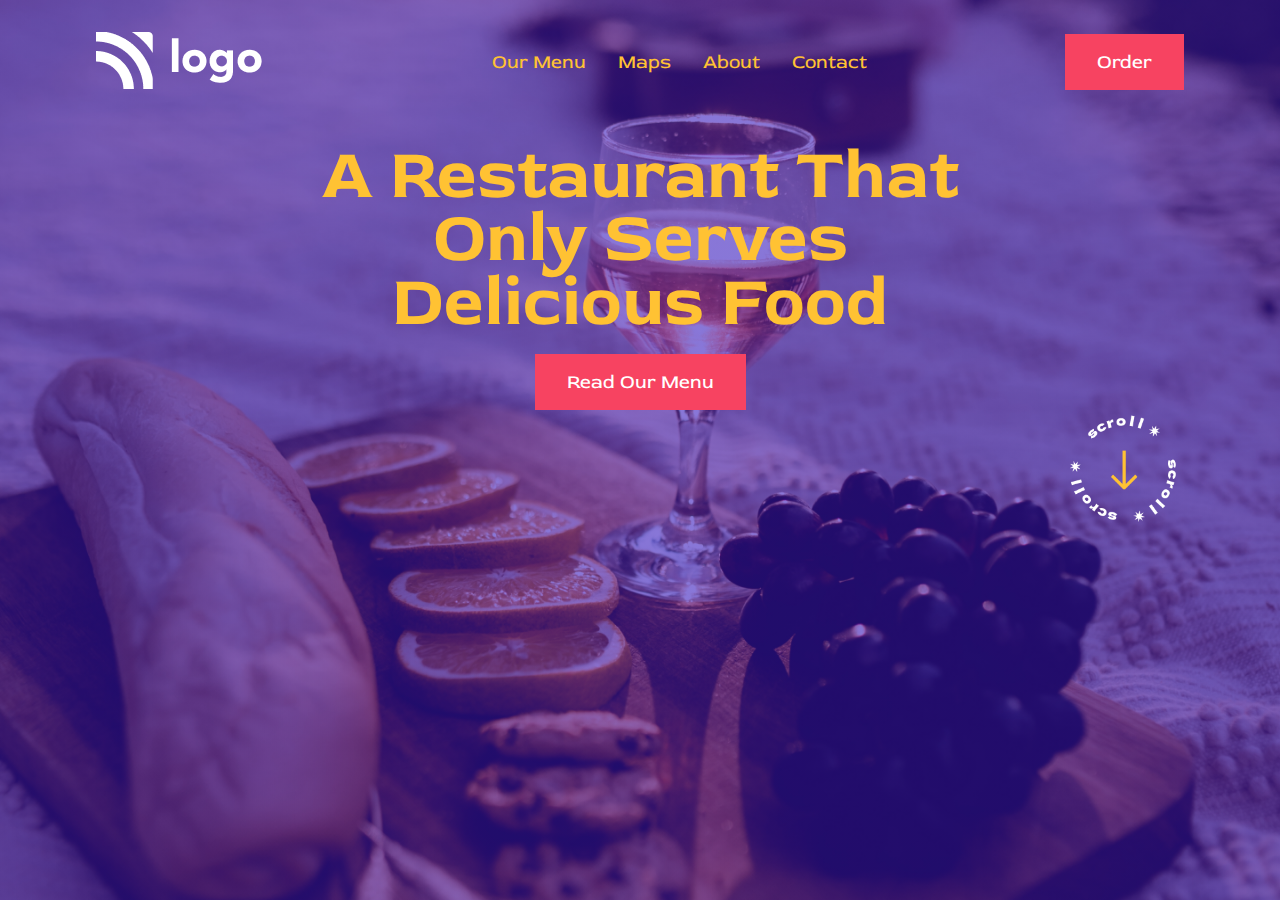
<file: index.html>
<!DOCTYPE html>
<html lang="en">
  <head>
    <meta charset="UTF-8" />
    <meta http-equiv="X-UA-Compatible" content="IE=edge" />
    <meta name="viewport" content="width=device-width, initial-scale=1.0" />
    <link rel="stylesheet" href="style.css" />
    <!-- Red Rose Font -->
    <link rel="preconnect" href="https://fonts.googleapis.com" />
    <link rel="preconnect" href="https://fonts.gstatic.com" crossorigin />
    <link
      href="https://fonts.googleapis.com/css2?family=Red+Rose:wght@300;400;500;600;700&display=swap"
      rel="stylesheet"
    />
    <!-- Dela Font -->
    <link rel="preconnect" href="https://fonts.googleapis.com" />
    <link rel="preconnect" href="https://fonts.gstatic.com" crossorigin />
    <link
      href="https://fonts.googleapis.com/css2?family=Dela+Gothic+One&display=swap"
      rel="stylesheet"
    />
    <title>Document</title>
  </head>
  <body>
    <div class="container">
      <section aria-label="navbar">
        <nav class="navbar">
          <div>
            <img src="./assets/white-logo.png" alt="logo" class="logo" />
          </div>
          <div>
            <ul class="list">
              <li class="list-item">Our Menu</li>
              <li class="list-item">Maps</li>
              <li class="list-item">About</li>
              <li class="list-item">Contact</li>
            </ul>
          </div>
          <div>
            <button class="button-small">Order</button>
          </div>
        </nav>
      </section>
      <!-- Hero Section -->
      <section aria-label="hero">
        <div class="hero">
          <h1 class="hero-heading">
            A Restaurant That Only Serves Delicious Food
          </h1>
          <button class="button-large">Read Our Menu</button>
          <div class="bottom">
            <div>
              <img src="./assets/scrool.png" alt="bottom-logo" />
            </div>
          </div>
        </div>
      </section>
    </div>
  </body>
</html>
</file>
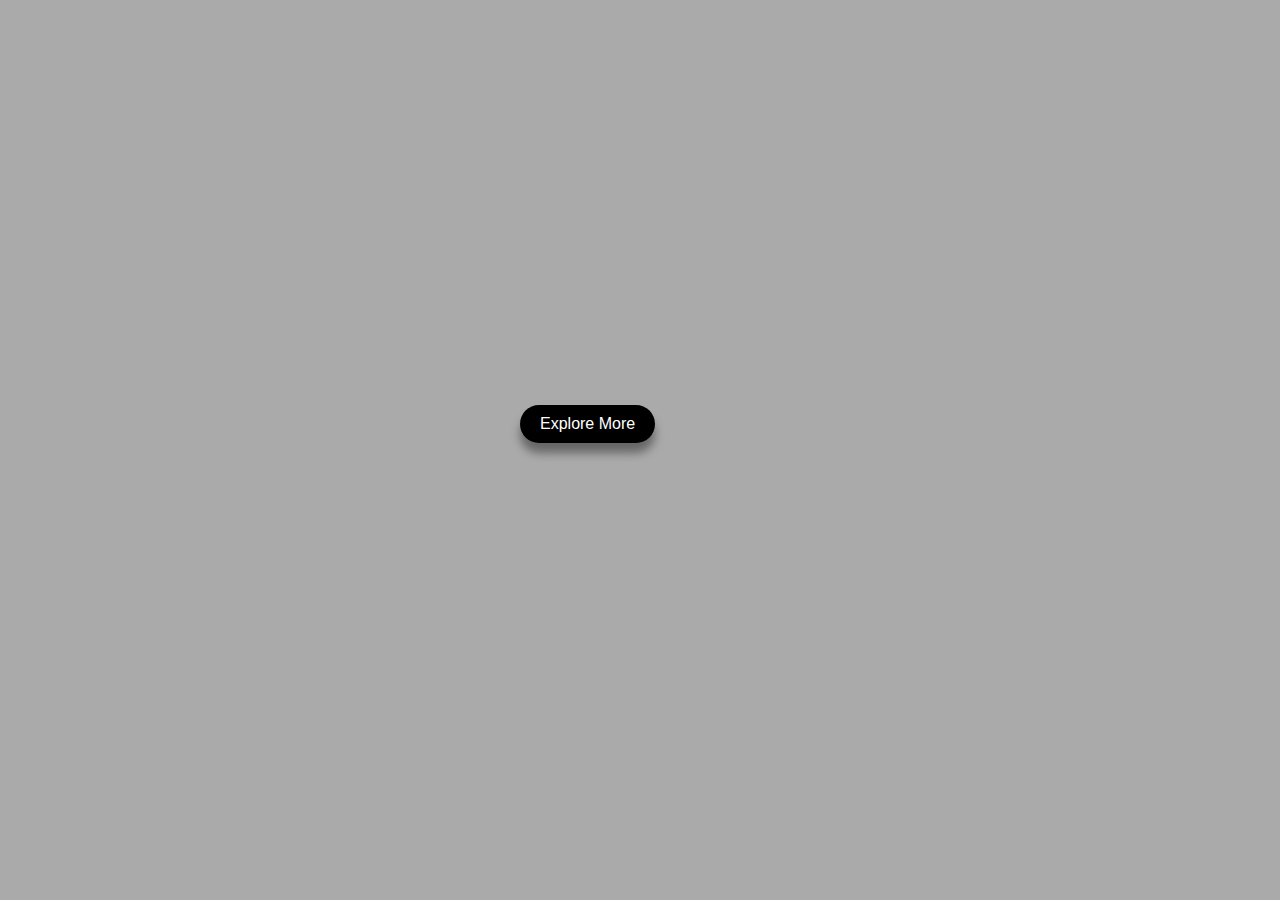
<file: btn-challenge-3.html>
<html>
  <head>
    <link
      href="https://fonts.googleapis.com/css?family=Josefin+Sans&display=swap"
      rel="stylesheet"
    />
    <!-- <link rel="stylesheet" href="./style.css" /> -->
    <title>Button</title>
    <style>
      body {
        background-color: #aaa;
      }
      .btn-wrapper {
        margin: 45vh 40vw;
        position: relative;
      }

      .btn {
        font-size: 16px;
        padding: 10px 20px;
        border: none;
        border-radius: 25px;
        background-color: #000;
        color: #fff;
        box-shadow: 0 10px 10px rgba(0, 0, 0, 0.4);
      }

      .btn-text-two {
        position: absolute;
        top: -50px;
        color: #aaa;
      }
    </style>
  </head>
  <body>
    <div class="btn-wrapper">
      <button class="btn">
        <span class="btn-text-one">Explore More</span>
        <span class="btn-text-two">It's Interesting</span>
      </button>
    </div>
  </body>
</html>
</file>
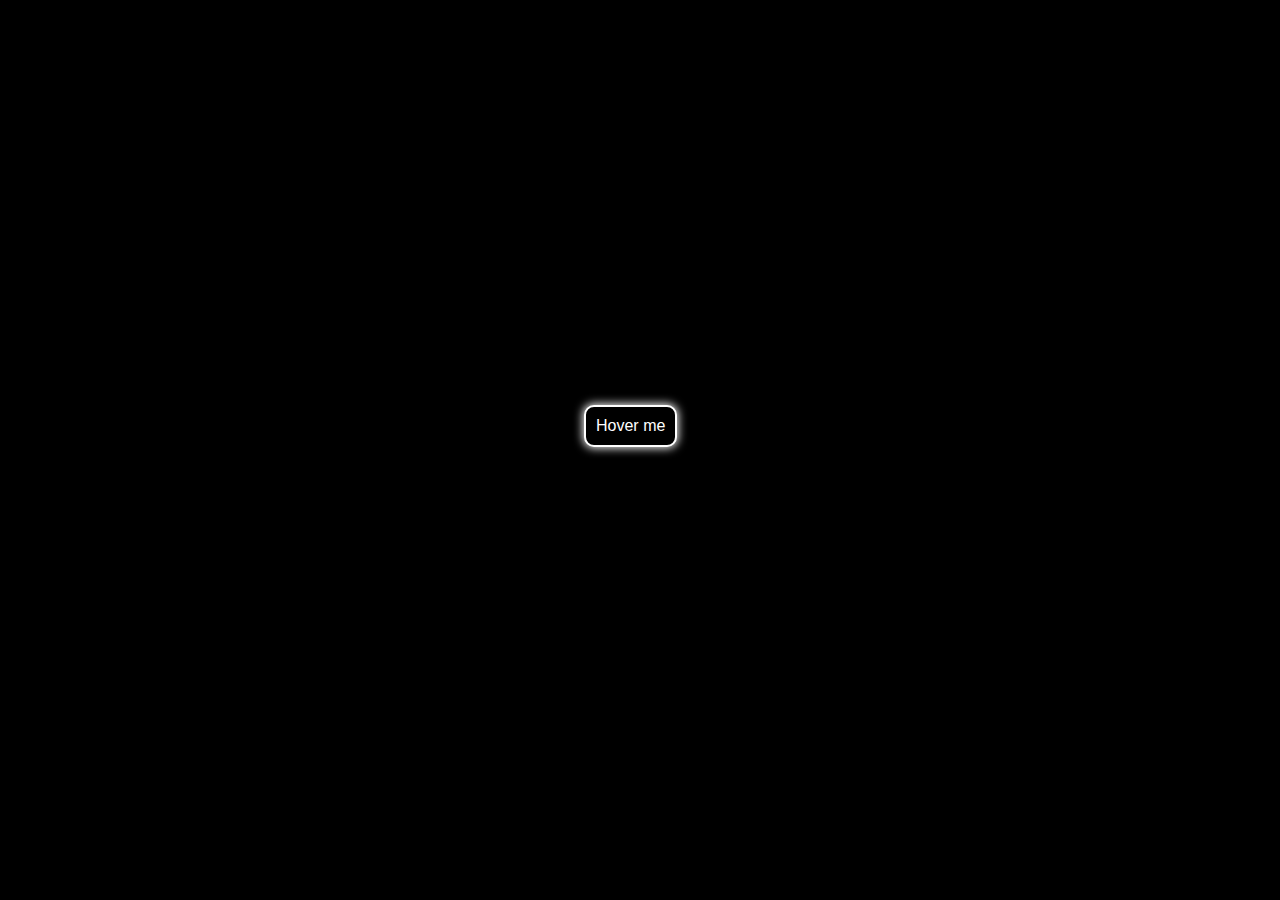
<file: btn-chellenge-2.html>
<!DOCTYPE html>
<html lang="en">
  <head>
    <meta charset="UTF-8" />
    <meta http-equiv="X-UA-Compatible" content="IE=edge" />
    <meta name="viewport" content="width=device-width, initial-scale=1.0" />
    <!-- <link rel="stylesheet" href="./style.css" /> -->
    <title>iNeuron</title>
    <style>
      body {
        background-color: #000;
      }
      .div__btn {
        margin: 45vh 45vw;
      }
      .btn {
        font-size: 16px;
        background-color: #000;
        color: #fff;
        border: 2px solid #fff;
        border-radius: 10px;
        padding: 10px 10px;
        box-shadow: 0px 0px 10px 1px #fff;
      }
    </style>
  </head>
  <body>
    <div class="div__btn">
      <button class="btn">Hover me</button>
    </div>
  </body>
</html>
</file>
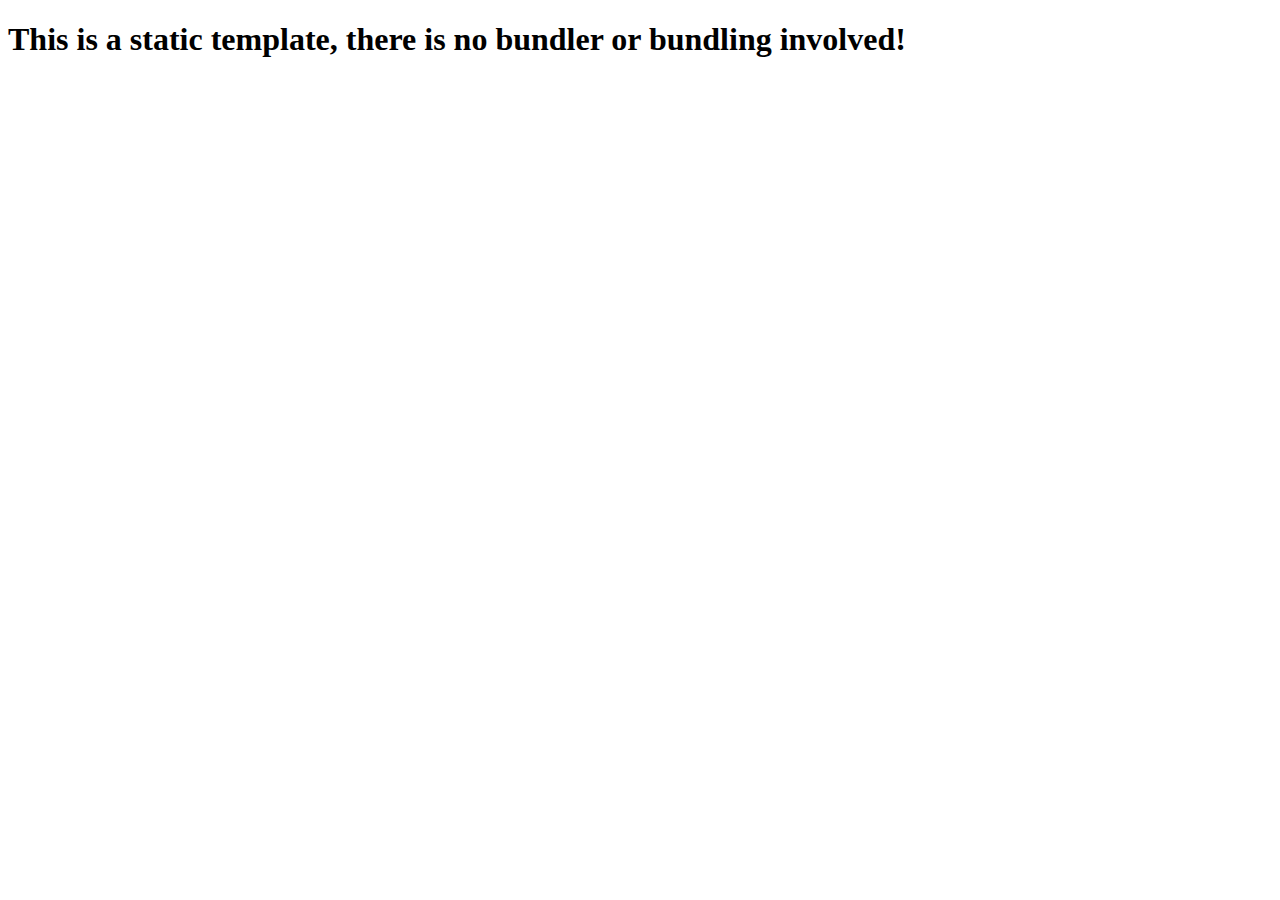
<file: test.html>
<!DOCTYPE html>
<html lang="en">
  <head>
    <meta charset="UTF-8">
    <meta name="viewport" content="width=device-width, initial-scale=1.0">
    <meta http-equiv="X-UA-Compatible" content="ie=edge">
    <title>Static Template</title>
  </head>
  <body>
    <h1>This is a static template, there is no bundler or bundling involved!</h1>
  </body>
</html>
</file>
<file: style.css>
* {
  margin: 0;
  padding: 0;
  box-sizing: border-box;
  font-family: "Red Rose", cursive;
}

body {
  font-size: 62.5%;
  color: #ffc233;
  background: url("./assets/pexels-maxyne-barcel-10402282\ 1.png"); /*fallback*/
  background: linear-gradient(rgba(49, 10, 202, 0.5), rgba(49, 10, 202, 0.5)),
    url("./assets/pexels-maxyne-barcel-10402282\ 1.png");
  background-size: 100vw 100vh;
  background-repeat: no-repeat;
}

.container {
}

/* ---------- Reusable button element------------ */
button {
  background-color: #f74361;
  color: #fff;
  padding: 1rem 2rem;
  border: none;
  font-size: 1.2rem;
}

/* ------------------------------ */

/* ---------- NAVBAR ------------ */
.navbar {
  margin: 2rem 6rem;
  display: flex;
  align-items: center;
  justify-content: space-between;
}

.list {
  list-style: none;
  display: flex;
  justify-content: space-between;
}
.list-item {
  font-size: 1.2rem;
  margin-left: 2rem;
}

/* ------------------------------ */
/* ---------- HERO ------------ */

.hero {
  display: grid;
  align-items: center;
  text-align: center;
  justify-items: center;
}

.hero-heading {
  font-size: 4.4rem;
  line-height: 0.9;
  align-self: end;
  padding: 20px 300px;
}

.button-large {
}
.bottom {
  justify-self: end;
  padding-right: 6rem;
  /* padding-bottom: 4rem; */
}

.bottom div img {
  width: 120px;
}
</file>
